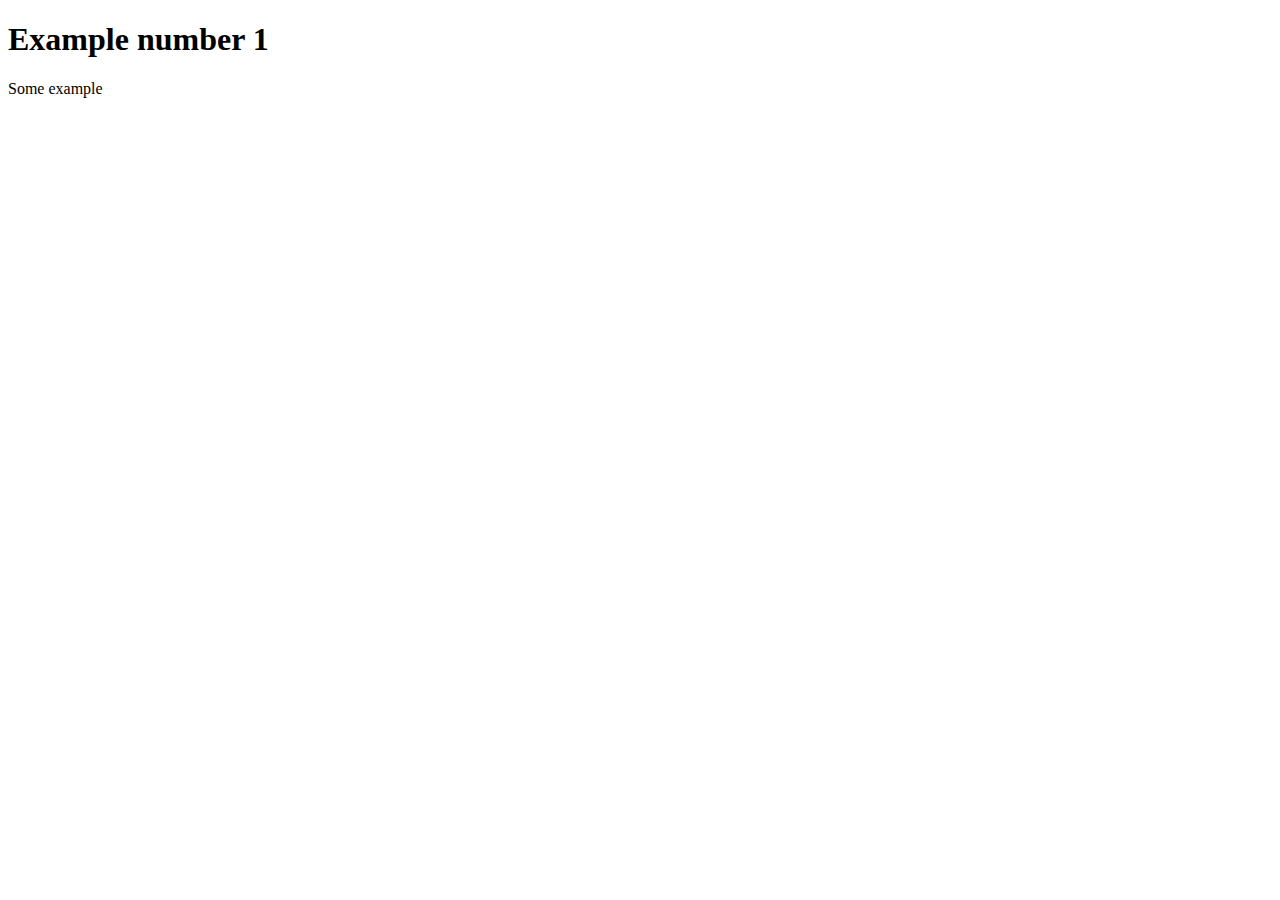
<file: example1/index.html>
<!DOCTYPE html>
<html>
<head>
    <meta charset='utf-8'>
    <title>Example number 1</title>
    <meta name='viewport' content='width=device-width, initial-scale=1'>
</head>
<body>
    <h1>Example number 1</h1>
    Some example
</body>
</html>
</file>
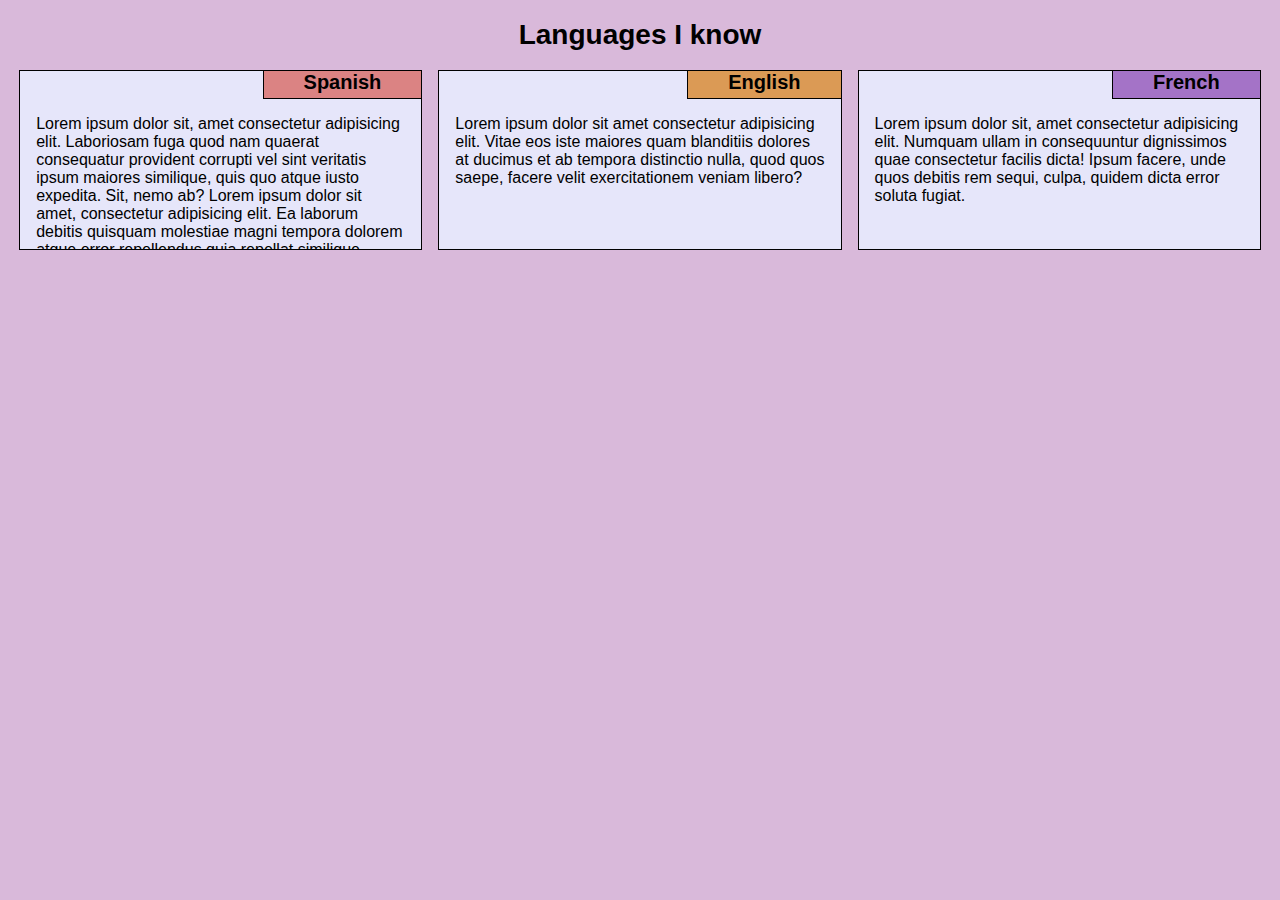
<file: module2-solution/index.html>
<!DOCTYPE html>
<html>
<head>
    <meta charset='utf-8'>
    <title>Module 2 Coding Assignment</title>
    <meta name='viewport' content='width=device-width, initial-scale=1'>
    <link rel="stylesheet" href="css/styles.css">
</head>
<body>
    <h1 class="page-title">Languages I know</h1>
    <div class="row">
        <div class="col-sm-12 col-md-6 col-lg-4">
            <div class="card">
                <h2 class="card-header color-1 absolute-float-right">Spanish</h2>
                <p class="card-text">Lorem ipsum dolor sit, amet consectetur adipisicing elit. Laboriosam fuga quod nam quaerat consequatur provident corrupti vel sint veritatis ipsum maiores similique, quis quo atque iusto expedita. Sit, nemo ab? Lorem ipsum dolor sit amet, consectetur adipisicing elit. Ea laborum debitis quisquam molestiae magni tempora dolorem atque error repellendus quia repellat similique, possimus voluptatibus hic! Dicta repellendus quod in quo.</p>
            </div>
        </div>
        <div class="col-sm-12 col-md-6 col-lg-4">
            <div class="card">
                <h2 class="card-header color-2 absolute-float-right">English</h2>
                <p class="card-text">Lorem ipsum dolor sit amet consectetur adipisicing elit. Vitae eos iste maiores quam blanditiis dolores at ducimus et ab tempora distinctio nulla, quod quos saepe, facere velit exercitationem veniam libero?</p>
            </div>
        </div>
        <div class="col-sm-12 col-md-12 col-lg-4">
            <div class="card">
                <h2 class="card-header color-3 absolute-float-right">French</h2>
                <p class="card-text">Lorem ipsum dolor sit, amet consectetur adipisicing elit. Numquam ullam in consequuntur dignissimos quae consectetur facilis dicta! Ipsum facere, unde quos debitis rem sequi, culpa, quidem dicta error soluta fugiat.</p>
            </div>
        </div>
    </div>
</body>
</html>
</file>
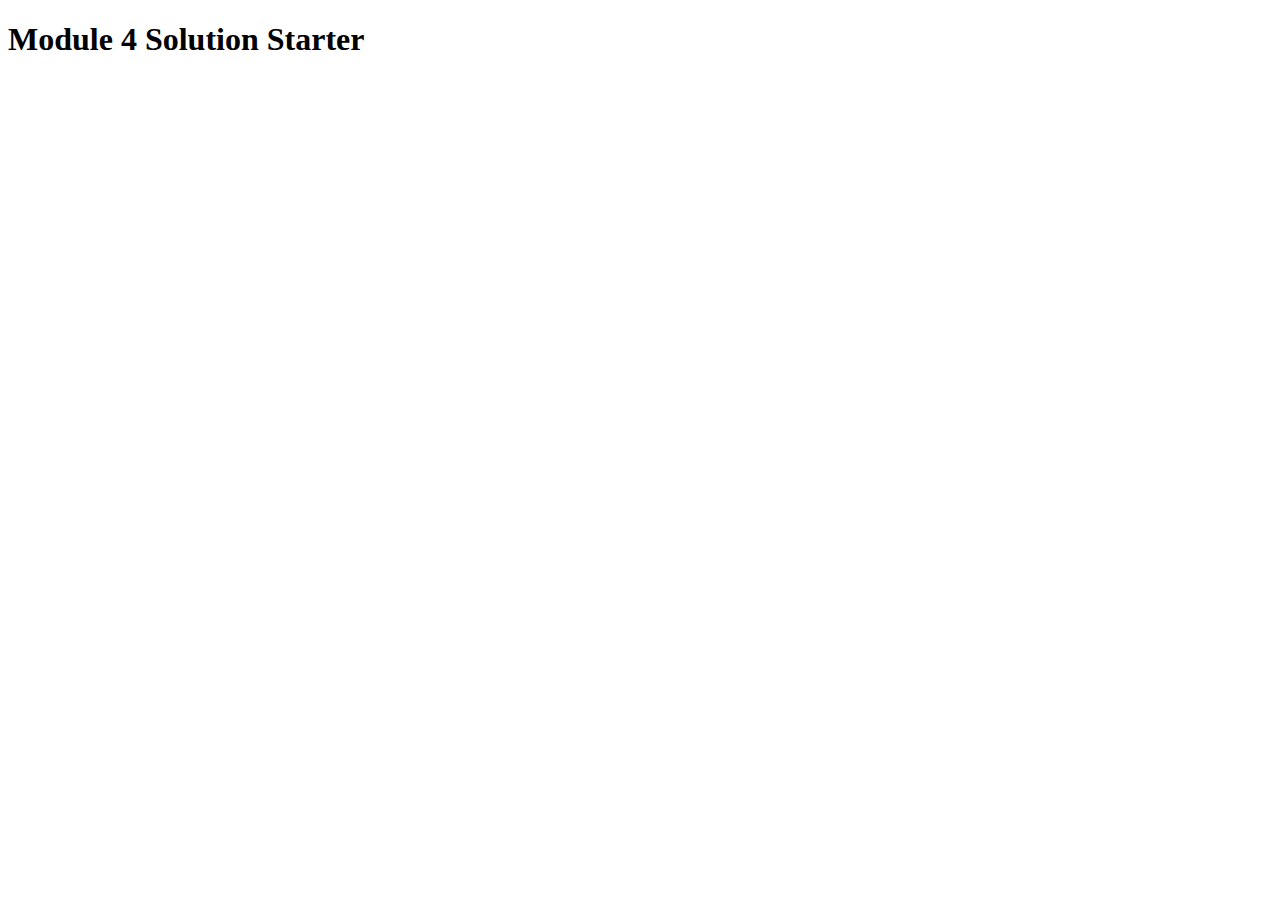
<file: module4-solution/index.html>
<!DOCTYPE html>
<html>
<head>
  <meta charset="utf-8">
  <title>Module 4 Solution Starter</title>
  <script>
    var names = []; // DO NOT REMOVE
  </script>
  <script src="SpeakHello.js"></script>
  <script src="SpeakGoodBye.js"></script>
  <script src="script.js"></script>
</head>
<body>
  <h1>Module 4 Solution Starter</h1>
</body>
</html>
</file>
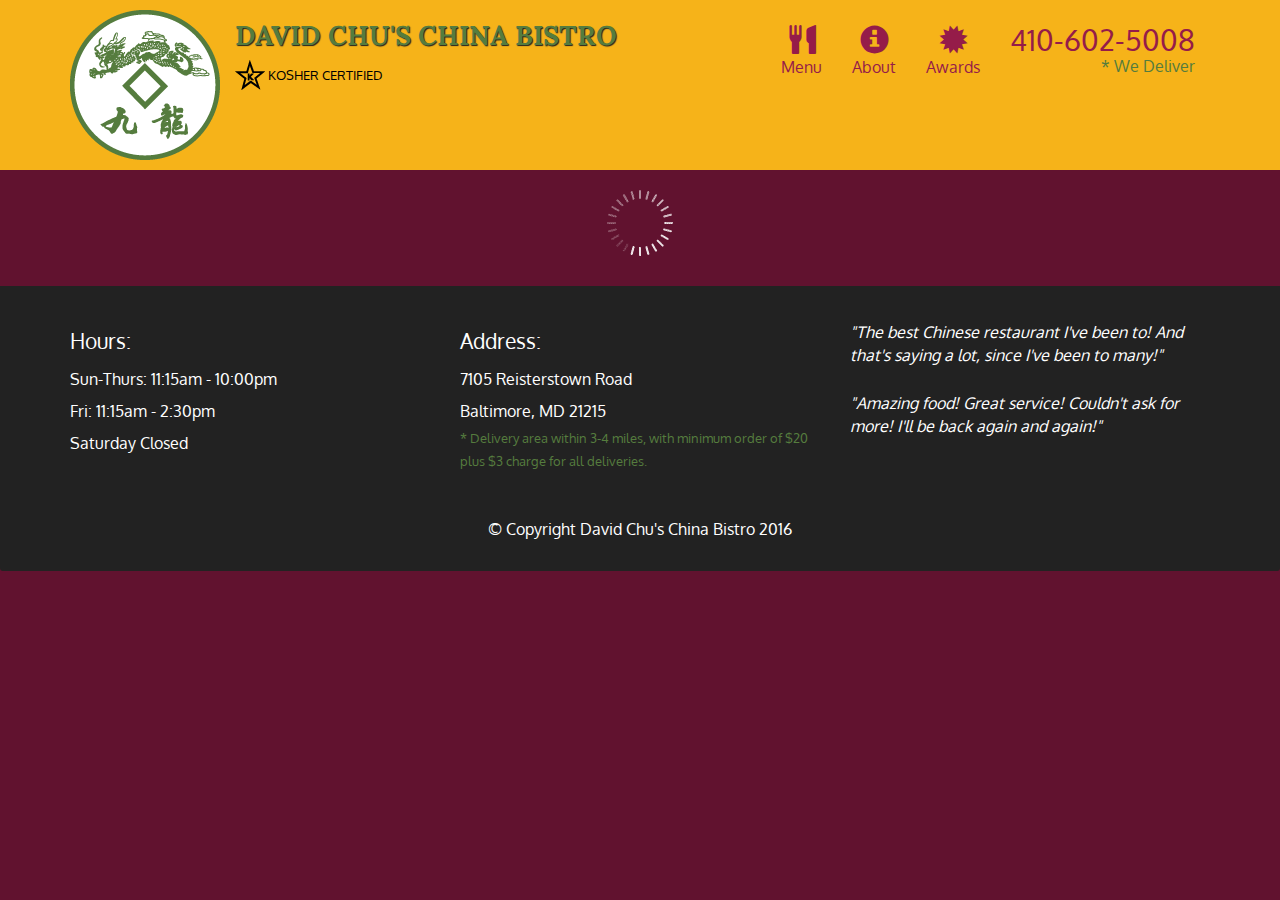
<file: module5-solution/index.html>
<!doctype html>
<html lang="en">
  <head>
    <meta charset="utf-8">
    <meta http-equiv="X-UA-Compatible" content="IE=edge">
    <meta name="viewport" content="width=device-width, initial-scale=1">
    <title>David Chu's China Bistro</title>
    <link rel="stylesheet" href="css/bootstrap.min.css">
    <link rel="stylesheet" href="css/styles.css">
    <link href='https://fonts.googleapis.com/css?family=Oxygen:400,300,700' rel='stylesheet' type='text/css'>
    <link href='https://fonts.googleapis.com/css?family=Lora' rel='stylesheet' type='text/css'>
  </head>
<body>
  <header>
    <nav id="header-nav" class="navbar navbar-default">
      <div class="container">
        <div class="navbar-header">
          <a href="index.html" class="pull-left visible-md visible-lg">
            <div id="logo-img" alt="Logo image"></div>
          </a>

          <div class="navbar-brand">
            <a href="index.html"><h1>David Chu's China Bistro</h1></a>
            <p>
              <img src="images/star-k-logo.png" alt="Kosher certification">
              <span>Kosher Certified</span>
            </p>
          </div>

          <button id="navbarToggle" type="button" class="navbar-toggle collapsed" data-toggle="collapse" data-target="#collapsable-nav" aria-expanded="false">
            <span class="sr-only">Toggle navigation</span>
            <span class="icon-bar"></span>
            <span class="icon-bar"></span>
            <span class="icon-bar"></span>
          </button>
        </div>
        
        <div id="collapsable-nav" class="collapse navbar-collapse">
           <ul id="nav-list" class="nav navbar-nav navbar-right">
            <li id="navHomeButton" class="visible-xs active">
              <a href="index.html">
                <span class="glyphicon glyphicon-home"></span> Home</a>
            </li>
            <li id="navMenuButton">
              <a href="#" onclick="$dc.loadMenuCategories();">
                <span class="glyphicon glyphicon-cutlery"></span><br class="hidden-xs"> Menu</a>
            </li>
            <li>
              <a href="#">
                <span class="glyphicon glyphicon-info-sign"></span><br class="hidden-xs"> About</a>
            </li>
            <li>
              <a href="#">
                <span class="glyphicon glyphicon-certificate"></span><br class="hidden-xs"> Awards</a>
            </li>
            <li id="phone" class="hidden-xs">
              <a href="tel:410-602-5008">
                <span>410-602-5008</span></a><div>* We Deliver</div>
            </li>
          </ul><!-- #nav-list -->
        </div><!-- .collapse .navbar-collapse -->
      </div><!-- .container -->
    </nav><!-- #header-nav -->
  </header>

  <div id="call-btn" class="visible-xs">
    <a class="btn" href="tel:410-602-5008">
    <span class="glyphicon glyphicon-earphone"></span>
    410-602-5008
    </a>
  </div>
  <div id="xs-deliver" class="text-center visible-xs">* We Deliver</div>

  <div id="main-content" class="container"></div>

  <footer class="panel-footer">
    <div class="container">
      <div class="row">
        <section id="hours" class="col-sm-4">
          <span>Hours:</span><br>
          Sun-Thurs: 11:15am - 10:00pm<br>
          Fri: 11:15am - 2:30pm<br>
          Saturday Closed
          <hr class="visible-xs">
        </section>
        <section id="address" class="col-sm-4">
          <span>Address:</span><br>
          7105 Reisterstown Road<br>
          Baltimore, MD 21215
          <p>* Delivery area within 3-4 miles, with minimum order of $20 plus $3 charge for all deliveries.</p>
          <hr class="visible-xs">
        </section>
        <section id="testimonials" class="col-sm-4">
          <p>"The best Chinese restaurant I've been to! And that's saying a lot, since I've been to many!"</p>
          <p>"Amazing food! Great service! Couldn't ask for more! I'll be back again and again!"</p>
        </section>
      </div>
      <div class="text-center">&copy; Copyright David Chu's China Bistro 2016</div>
    </div>
  </footer>

  <!-- jQuery (Bootstrap JS plugins depend on it) -->
  <script src="js/jquery-2.1.4.min.js"></script>
  <script src="js/bootstrap.min.js"></script>
  <script src="js/ajax-utils.js"></script>
  <script src="js/script.js"></script>
</body>
</html>
</file>
<file: module2-solution/css/styles.css>
* {
  box-sizing: border-box;
}

body {
  font-family:'Segoe UI', Tahoma, Geneva, Verdana, sans-serif;
  margin: 0 0 0 0;
  background-color: rgb(217, 185, 218);
}

.page-title {
  text-align: center;
  font-size: 1.75em;
}

.card {
  background-color: lavender;
  border: 1px solid;
  margin: 0 .5em 1em .5em;
  position: relative;
  height: 11.25em;
  overflow: hidden;
}

.card-header {
  border-bottom: 1px solid;
  border-left: 1px solid;
  display: inline;
  padding: 0 2em .2em 2em;
  margin: 0;
  font-size: 1.25em;
}

.absolute-float-right{
  position: absolute;
  top: 0;
  right: 0;
}

p {
  margin-right: 1em;
  margin-left: 1em;
}

.card-text{
  padding-top: 1.75em;
}

/* Colors */
.color-1{
  background-color: rgb(219, 131, 131);
}
.color-2{
  background-color: rgb(219, 154, 85);
}
.color-3{
  background-color: rgb(164, 115, 199);
}

/* Simple Responsive Framework. */
.row {
  width: 100%;
  padding: 0 .7em 0 .7em;
}

/********** Desktop **********/
@media (min-width: 992px) {
  .col-lg-1, .col-lg-2, .col-lg-3, .col-lg-4, .col-lg-5, .col-lg-6, .col-lg-7, .col-lg-8, .col-lg-9, .col-lg-10, .col-lg-11, .col-lg-12 {
    float: left;
  }
  .col-lg-1 {
    width: 8.33%;
  }
  .col-lg-2 {
    width: 16.66%;
  }
  .col-lg-3 {
    width: 25%;
  }
  .col-lg-4 {
    width: 33.33%;
  }
  .col-lg-5 {
    width: 41.66%;
  }
  .col-lg-6 {
    width: 50%;
  }
  .col-lg-7 {
    width: 58.33%;
  }
  .col-lg-8 {
    width: 66.66%;
  }
  .col-lg-9 {
    width: 74.99%;
  }
  .col-lg-10 {
    width: 83.33%;
  }
  .col-lg-11 {
    width: 91.66%;
  }
  .col-lg-12 {
    width: 100%;
  }
}

/********** Tablet **********/
@media (min-width: 768px) and (max-width: 991px) {
  .col-md-1, .col-md-2, .col-md-3, .col-md-4, .col-md-5, .col-md-6, .col-md-7, .col-md-8, .col-md-9, .col-md-10, .col-md-11, .col-md-12 {
    float: left;
  }
  .col-md-1 {
    width: 8.33%;
  }
  .col-md-2 {
    width: 16.66%;
  }
  .col-md-3 {
    width: 25%;
  }
  .col-md-4 {
    width: 33.33%;
  }
  .col-md-5 {
    width: 41.66%;
  }
  .col-md-6 {
    width: 50%;
  }
  .col-md-7 {
    width: 58.33%;
  }
  .col-md-8 {
    width: 66.66%;
  }
  .col-md-9 {
    width: 74.99%;
  }
  .col-md-10 {
    width: 83.33%;
  }
  .col-md-11 {
    width: 91.66%;
  }
  .col-md-12 {
    width: 100%;
  }
}


/********** Mobile **********/
@media (max-width: 767px) {
  .col-sm-1, .col-sm-2, .col-sm-3, .col-sm-4, .col-sm-5, .col-sm-6, .col-sm-7, .col-sm-8, .col-sm-9, .col-sm-10, .col-sm-11, .col-sm-12 {
    float: left;
  }
  .col-sm-1 {
    width: 8.33%;
  }
  .col-sm-2 {
    width: 16.66%;
  }
  .col-sm-3 {
    width: 25%;
  }
  .col-sm-4 {
    width: 33.33%;
  }
  .col-sm-5 {
    width: 41.66%;
  }
  .col-sm-6 {
    width: 50%;
  }
  .col-sm-7 {
    width: 58.33%;
  }
  .col-sm-8 {
    width: 66.66%;
  }
  .col-sm-9 {
    width: 74.99%;
  }
  .col-sm-10 {
    width: 83.33%;
  }
  .col-sm-11 {
    width: 91.66%;
  }
  .col-sm-12 {
    width: 100%;
  }
}
</file>
<file: module5-solution/css/styles.css>
body {
  font-size: 16px;
  color: #fff;
  background-color: #61122f;
  font-family: 'Oxygen', sans-serif;
}

/** HEADER **/
#header-nav {
  background-color: #f6b319;
  border-radius: 0;
  border: 0;
}

#logo-img {
  background: url('../images/restaurant-logo_large.png') no-repeat;
  width: 150px;
  height: 150px;
  margin: 10px 15px 10px 0;
}

.navbar-brand {
  padding-top: 25px;
}
.navbar-brand h1 { /* Restaurant name */
  font-family: 'Lora', serif;
  color: #557c3e;
  font-size: 1.5em;
  text-transform: uppercase;
  font-weight: bold;
  text-shadow: 1px 1px 1px #222;
  margin-top: 0;
  margin-bottom: 0;
  line-height: .75;
}
.navbar-brand a:hover, .navbar-brand a:focus {
  text-decoration: none;
}
.navbar-brand p { /* Kosher cert */
  color: #000;
  text-transform: uppercase;
  font-size: .7em;
  margin-top: 15px;
}
.navbar-brand p span { /* Star-K */
  vertical-align: middle;
}

#nav-list {
  margin-top: 10px;
}
#nav-list a {
  color: #951C49;
  text-align: center;
}
#nav-list a:hover {
  background: #E7E7E7;
}
#nav-list a span {
  font-size: 1.8em;
}

#phone {
  margin-top: 5px;
}
#phone a { /* Phone number */
  text-align: right;
  padding-bottom: 0;
}
#phone div { /* We Deliver */
  color: #557c3e;
  text-align: right;
  padding-right: 15px;
}

.navbar-header button.navbar-toggle, .navbar-header .icon-bar {
  border: 1px solid #61122f;
}
.navbar-header button.navbar-toggle {
  clear: both;
  margin-top: -30px;
}
/* END HEADER */

/* FOOTER */
.panel-footer {
  margin-top: 30px;
  padding-top: 35px;
  padding-bottom: 30px;
  background-color: #222;
  border-top: 0;
}
.panel-footer div.row {
  margin-bottom: 35px;
}
#hours, #address {
  line-height: 2;
}
#hours > span, #address > span {
  font-size: 1.3em;
}
#address p {
  color: #557c3e;
  font-size: .8em;
  line-height: 1.8;
}
#testimonials {
  font-style: italic;
}
#testimonials p:nth-child(2) {
  margin-top: 25px;
}
/* END FOOTER */



/* HOME PAGE */
.container .jumbotron {
  box-shadow: 0 0 50px #3F0C1F;
  border: 2px solid #3F0C1F;
}

#menu-tile, #specials-tile, #map-tile {
  height: 250px;
  width: 100%;
  margin-bottom: 15px;
  position: relative;
  border: 2px solid #3F0C1F;
  overflow: hidden;
}
#menu-tile:hover, #specials-tile:hover, #map-tile:hover {
  box-shadow: 0 1px 5px 1px #cccccc;
}
#menu-tile {
  background: url('../images/menu-tile.jpg') no-repeat;
  background-position: center;
}
#specials-tile {
  background: url('../images/specials-tile.jpg') no-repeat;
  background-position: center;
}
#menu-tile span, #specials-tile span, #map-tile span {
  position: absolute;
  bottom: 0;
  right: 0;
  width: 100%;
  text-align: center;
  font-size: 1.6em;
  text-transform: uppercase;
  background-color: #000;
  color: #fff;
  opacity: .8;
}
/* END HOME PAGE */

/* MENU CATEGORIES PAGE */
.category-tile { 
  position: relative;
  border: 2px solid #3F0C1F;
  overflow: hidden;
  width: 200px;
  height: 200px;
  margin: 0 auto 15px;
}
.category-tile span {
  position: absolute;
  bottom: 0;
  right: 0;
  width: 100%;
  text-align: center;
  font-size: 1.2em;
  text-transform: uppercase;
  background-color: #000;
  color: #fff;
  opacity: .8;
}
.category-tile:hover {
  box-shadow: 0 1px 5px 1px #cccccc;
}

#menu-categories-title + div {
  margin-bottom: 50px;
}
/* END MENU CATEGORIES PAGE */

/* SINGLE CATEGORY PAGE */
.menu-item-tile {
  margin-bottom: 25px;
}
.menu-item-tile hr {
  width: 80%;
}
.menu-item-tile .menu-item-price {
  font-size: 1.1em;
  text-align: right;
  margin-top: -15px;
  margin-right: -15px;
}
.menu-item-tile .menu-item-price span {
  font-size: .6em;
}
.menu-item-photo {
  position: relative;
  border: 2px solid #3F0C1F; 
  overflow: hidden;
  padding: 0;
  margin-right: -15px;
  margin-left: auto;
  margin-bottom: 20px;
  max-width: 250px;
}
.menu-item-photo div {
  position: absolute;
  bottom: 0;
  right: 0;
  width: 80px;
  background-color: #557c3e;
  text-align: center;
}
.menu-item-description {
  padding-right: 30px;
}
h3.menu-item-title {
  margin: 0 0 10px;
}
.menu-item-details {
  font-size: .9em;
  font-style: italic;
}
/* END SINGLE CATEGORY PAGE */


/********** Large devices only **********/
@media (min-width: 1200px) {
  .container .jumbotron {
    background: url('../images/jumbotron_1200.jpg') no-repeat;
    height: 675px;
  }
}

/********** Medium devices only **********/
@media (min-width: 992px) and (max-width: 1199px) {
  /* Header */
  #logo-img {
    background: url('../images/restaurant-logo_medium.png') no-repeat;
    width: 100px;
    height: 100px;
    margin: 5px 5px 5px 0;
  }
  /* End Header */

  /* Home Page */
  .container .jumbotron {
    background: url('../images/jumbotron_992.jpg') no-repeat;
    height: 558px;
  }
  /* End Home Page */
}

/********** Small devices only **********/
@media (min-width: 768px) and (max-width: 991px) {
  /* Home Page */
  .container .jumbotron {
    background: url('../images/jumbotron_768.jpg') no-repeat;
    height: 432px;
  }
  /* End Home Page */
}

/********** Extra small devices only **********/
@media (max-width: 767px) {
  /* Header */
  .navbar-brand {
    padding-top: 10px;
    height: 80px;
  }
  .navbar-brand h1 { /* Restaurant name */
    padding-top: 10px;
    font-size: 5vw; /* 1vw = 1% of viewport width */
  }
  .navbar-brand p { /* Kosher cert */
    font-size: .6em;
    margin-top: 12px;
  }
  .navbar-brand p img { /* Star-K */
    height: 20px;
  }

  #collapsable-nav a { /* Collapsed nav menu text */
    font-size: 1.2em;
  }
  #collapsable-nav a span { /* Collapsed nav menu glyph */
    font-size: 1em;
    margin-right: 5px;
  }

  #call-btn > a {
    font-size: 1.5em;
    display: block;
    margin: 0 20px;
    padding: 10px;
    border: 2px solid #fff;
    background-color: #f6b319;
    color: #951c49;
  }
  #xs-deliver {
    margin-top: 5px;
    font-size: .7em;
    letter-spacing: .1em;
    text-transform: uppercase;
  }
  /* End Header */

  /* Footer */
  .panel-footer section {
    margin-bottom: 30px;
    text-align: center;
  }
  .panel-footer section:nth-child(3) {
    margin-bottom: 0; /* margin already exists on the whole row */
  }
  .panel-footer section hr {
    width: 50%;
  }
  /* End Footer */

  /* Home Page */
  .container .jumbotron {
    margin-top: 30px;
    padding: 0;
  }
  #menu-tile, #specials-tile {
    width: 360px;
    margin: 0 auto 15px;
  }

  .menu-item-photo {
    margin-right: auto;
  }
  .menu-item-tile .menu-item-price {
    text-align: center;
  }
  .menu-item-description {
    text-align: center;;
  }
}


/********** Super extra small devices Only :-) (e.g., iPhone 4) **********/
@media (max-width: 479px) {
  /* Header */
  .navbar-brand h1 { /* Restaurant name */
    padding-top: 5px;
    font-size: 6vw;
  }
  /* End Header */
  
  /* Home page */
  #menu-tile, #specials-tile {
    width: 280px;
    margin: 0 auto 15px;
  }

  .col-xxs-12 {
    position: relative;
    min-height: 1px;
    padding-right: 15px;
    padding-left: 15px;
    float: left;
    width: 100%;
  }
}
</file>
